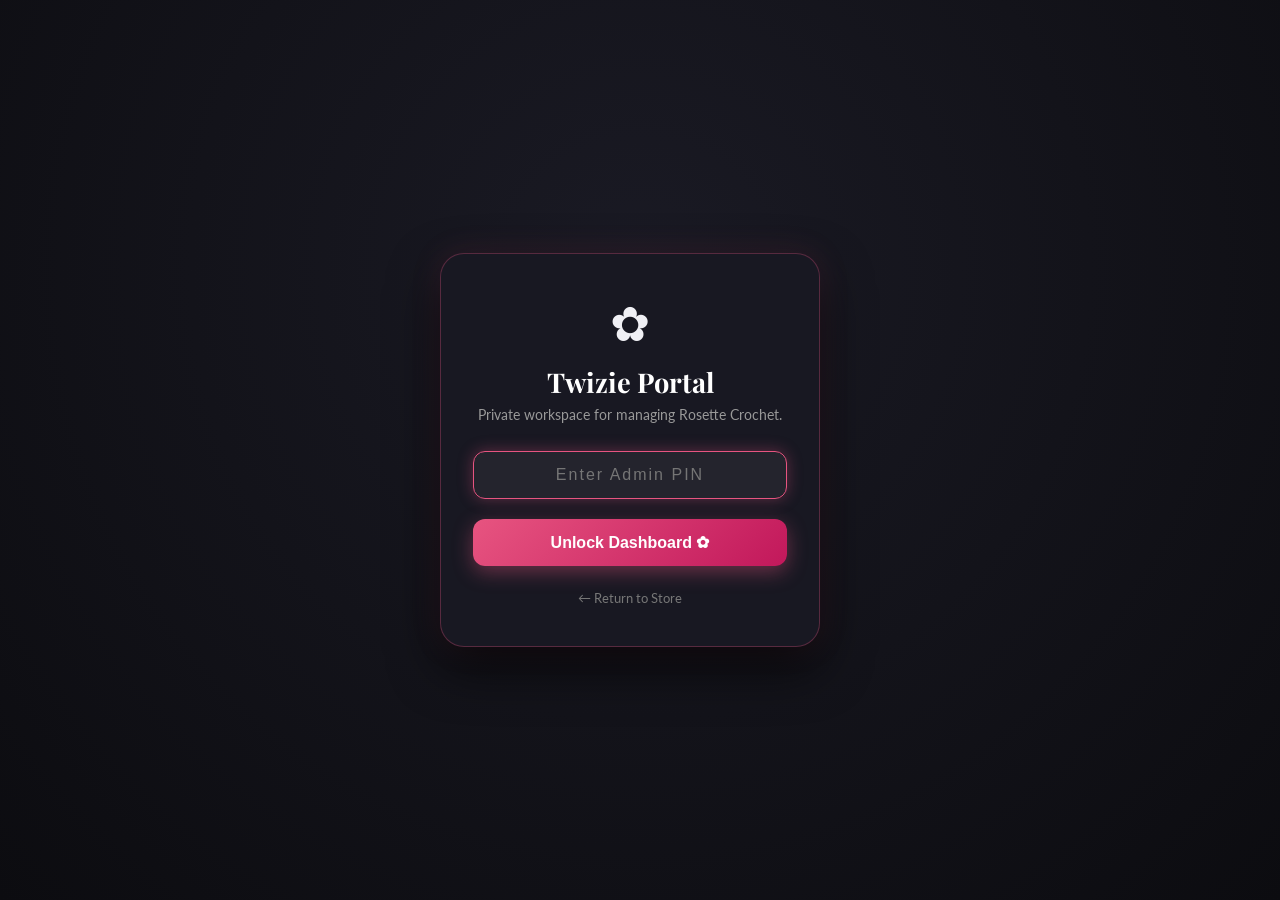
<file: login.html>
<!DOCTYPE html>
<html lang="en">
<head>
  <meta charset="UTF-8" />
  <meta name="viewport" content="width=device-width, initial-scale=1.0" />
  <title>Creator Login | Rosette Crochet</title>
  <meta name="robots" content="noindex, nofollow" />
  <link rel="icon" type="image/svg+xml" href="images/icon.svg" />
  
  <link href="https://fonts.googleapis.com/css2?family=Playfair+Display:wght@600;700&family=Lato:wght@400;600;700&display=swap" rel="stylesheet" />
  <link rel="stylesheet" href="css/admin.css" />
  <style>
    body {
      background: radial-gradient(circle at 50% 30%, #1a1a24 0%, #0c0c10 100%);
      display: flex;
      align-items: center;
      justify-content: center;
      min-height: 100vh;
      padding: 20px;
    }
    .login-container {
      width: 100%;
      max-width: 400px;
    }
    .login-card {
      background: #181822;
      border: 1px solid rgba(231, 84, 128, 0.3);
      border-radius: 24px;
      padding: 40px 32px;
      text-align: center;
      box-shadow: 0 20px 50px rgba(0, 0, 0, 0.7), 0 0 30px rgba(231, 84, 128, 0.15);
    }
    .brand-rose {
      font-size: 3rem;
      display: inline-block;
      margin-bottom: 12px;
      animation: pulse 2s infinite ease-in-out;
    }
    @keyframes pulse {
      0%, 100% { transform: scale(1); }
      50% { transform: scale(1.08); }
    }
    .login-card h1 {
      font-family: 'Playfair Display', Georgia, serif;
      font-size: 1.7rem;
      color: #fff;
      margin-bottom: 6px;
    }
    .login-card p {
      font-size: 0.88rem;
      color: #999;
      margin-bottom: 28px;
    }
    .input-wrap {
      position: relative;
      margin-bottom: 20px;
    }
    .input-wrap input {
      width: 100%;
      padding: 14px 16px;
      background: rgba(255, 255, 255, 0.05);
      border: 1px solid rgba(255, 255, 255, 0.12);
      border-radius: 12px;
      color: #fff;
      font-size: 1rem;
      outline: none;
      text-align: center;
      letter-spacing: 2px;
      transition: all 0.3s ease;
    }
    .input-wrap input:focus {
      border-color: #e75480;
      box-shadow: 0 0 15px rgba(231, 84, 128, 0.35);
    }
    .login-submit-btn {
      width: 100%;
      padding: 14px;
      background: linear-gradient(135deg, #e75480, #c2185b);
      color: #fff;
      border: none;
      border-radius: 12px;
      font-size: 1rem;
      font-weight: 700;
      cursor: pointer;
      box-shadow: 0 6px 20px rgba(231, 84, 128, 0.4);
      transition: all 0.3s ease;
    }
    .login-submit-btn:hover {
      transform: translateY(-2px);
      box-shadow: 0 8px 25px rgba(231, 84, 128, 0.6);
    }
    .error-msg {
      color: #ef4444;
      font-size: 0.85rem;
      margin-top: 14px;
      display: none;
    }
    .back-store {
      margin-top: 24px;
      display: inline-block;
      color: #777;
      text-decoration: none;
      font-size: 0.82rem;
      transition: color 0.2s ease;
    }
    .back-store:hover {
      color: #e75480;
    }
  </style>
</head>
<body>

  <div class="login-container">
    <div class="login-card">
      <div class="brand-rose">✿</div>
      <h1>Twizie Portal</h1>
      <p>Private workspace for managing Rosette Crochet.</p>

      <form id="creator-login-form">
        <div class="input-wrap">
          <input type="password" id="creator-pin" placeholder="Enter Admin PIN" required autofocus autocomplete="current-password" />
        </div>
        <button type="submit" class="login-submit-btn">Unlock Dashboard ✿</button>
        <div class="error-msg" id="creator-error">Incorrect PIN. Please try again.</div>
      </form>

      <a href="index.html" class="back-store">← Return to Store</a>
    </div>
  </div>

  <script>
    const MASTER_PIN = 'twizie2026';
    const form = document.getElementById('creator-login-form');
    const pinInput = document.getElementById('creator-pin');
    const errorMsg = document.getElementById('creator-error');

    // If already logged in, redirect directly to admin.html
    if (sessionStorage.getItem('twizie_admin_auth') === 'true') {
      window.location.href = 'admin.html';
    }

    form.addEventListener('submit', (e) => {
      e.preventDefault();
      const entered = pinInput.value.trim();
      if (entered === MASTER_PIN || entered === 'twizie' || entered === 'peace') {
        sessionStorage.setItem('twizie_admin_auth', 'true');
        window.location.href = 'admin.html';
      } else {
        errorMsg.style.display = 'block';
        pinInput.value = '';
        pinInput.focus();
      }
    });
  </script>
</body>
</html>
</file>
<file: css/admin.css>
/* ========================================================
   TWIZIE | ROSETTE CROCHET — ADMIN PORTAL STYLES
   ======================================================== */

:root {
  --admin-bg: #0f0f12;
  --admin-card: #18181f;
  --admin-card-hover: #22222b;
  --admin-border: rgba(231, 84, 128, 0.2);
  --admin-pink: #e75480;
  --admin-pink-dark: #c2185b;
  --admin-pink-light: #fce4ec;
  --admin-gold: #e8c4b8;
  --admin-text: #f0f0f5;
  --admin-muted: #8e8e9e;
  --admin-success: #10b981;
  --admin-danger: #ef4444;
  --admin-warning: #f59e0b;
  --font-main: 'Lato', sans-serif;
  --font-head: 'Playfair Display', Georgia, serif;
}

* {
  box-sizing: border-box;
  margin: 0;
  padding: 0;
}

body {
  background-color: var(--admin-bg);
  color: var(--admin-text);
  font-family: var(--font-main);
  min-height: 100vh;
  display: flex;
  flex-direction: column;
}

/* --- LOGIN MODAL / SCREEN --- */
.admin-login-screen {
  position: fixed;
  inset: 0;
  background: rgba(10, 10, 14, 0.95);
  backdrop-filter: blur(20px);
  -webkit-backdrop-filter: blur(20px);
  display: flex;
  align-items: center;
  justify-content: center;
  z-index: 10000;
  padding: 20px;
}

.login-card {
  background: var(--admin-card);
  border: 1px solid var(--admin-border);
  border-radius: 20px;
  padding: 36px 28px;
  width: 100%;
  max-width: 380px;
  text-align: center;
  box-shadow: 0 16px 40px rgba(0, 0, 0, 0.6), 0 0 24px rgba(231, 84, 128, 0.15);
}

.login-icon {
  font-size: 2.8rem;
  margin-bottom: 12px;
  display: inline-block;
}

.login-card h2 {
  font-family: var(--font-head);
  font-size: 1.6rem;
  color: #fff;
  margin-bottom: 6px;
}

.login-card p {
  font-size: 0.88rem;
  color: var(--admin-muted);
  margin-bottom: 24px;
}

.login-form input {
  width: 100%;
  padding: 14px 16px;
  background: rgba(255, 255, 255, 0.05);
  border: 1px solid rgba(255, 255, 255, 0.12);
  border-radius: 12px;
  color: #fff;
  font-size: 1rem;
  margin-bottom: 16px;
  outline: none;
  transition: all 0.3s ease;
  text-align: center;
  letter-spacing: 2px;
}

.login-form input:focus {
  border-color: var(--admin-pink);
  box-shadow: 0 0 12px rgba(231, 84, 128, 0.3);
}

.login-btn {
  width: 100%;
  padding: 14px;
  background: linear-gradient(135deg, var(--admin-pink), var(--admin-pink-dark));
  color: #fff;
  border: none;
  border-radius: 12px;
  font-size: 1rem;
  font-weight: 700;
  cursor: pointer;
  box-shadow: 0 6px 18px rgba(231, 84, 128, 0.4);
  transition: all 0.3s ease;
}

.login-btn:hover {
  transform: translateY(-2px);
  box-shadow: 0 8px 24px rgba(231, 84, 128, 0.6);
}

.login-error {
  color: var(--admin-danger);
  font-size: 0.85rem;
  margin-top: 12px;
  display: none;
}

/* --- HEADER --- */
.admin-header {
  background: var(--admin-card);
  border-bottom: 1px solid var(--admin-border);
  padding: 16px 24px;
  position: sticky;
  top: 0;
  z-index: 100;
}

.header-container {
  max-width: 1200px;
  margin: 0 auto;
  display: flex;
  align-items: center;
  justify-content: space-between;
  flex-wrap: wrap;
  gap: 12px;
}

.admin-logo {
  display: flex;
  align-items: center;
  gap: 10px;
  font-family: var(--font-head);
  font-size: 1.25rem;
  color: #fff;
  text-decoration: none;
}

.admin-logo .badge {
  background: rgba(231, 84, 128, 0.2);
  color: var(--admin-pink);
  border: 1px solid var(--admin-pink);
  padding: 2px 8px;
  border-radius: 10px;
  font-size: 0.72rem;
  font-family: var(--font-main);
  text-transform: uppercase;
  font-weight: 700;
}

.header-actions {
  display: flex;
  align-items: center;
  gap: 10px;
}

.btn-sm {
  padding: 8px 14px;
  border-radius: 8px;
  font-size: 0.85rem;
  font-weight: 600;
  text-decoration: none;
  cursor: pointer;
  transition: all 0.2s ease;
  border: 1px solid transparent;
  display: inline-flex;
  align-items: center;
  gap: 6px;
}

.btn-outline {
  background: transparent;
  color: var(--admin-text);
  border-color: rgba(255, 255, 255, 0.15);
}

.btn-outline:hover {
  background: rgba(255, 255, 255, 0.05);
  border-color: #fff;
}

.btn-primary {
  background: linear-gradient(135deg, var(--admin-pink), var(--admin-pink-dark));
  color: #fff;
  border: none;
  box-shadow: 0 4px 12px rgba(231, 84, 128, 0.35);
}

.btn-primary:hover {
  transform: translateY(-1px);
  box-shadow: 0 6px 16px rgba(231, 84, 128, 0.5);
}

/* --- MAIN CONTAINER --- */
.admin-main {
  max-width: 1200px;
  margin: 0 auto;
  padding: 24px 16px 80px;
  width: 100%;
  flex: 1;
}

/* --- STATS GRID --- */
.stats-grid {
  display: grid;
  grid-template-columns: repeat(auto-fit, minmax(200px, 1fr));
  gap: 16px;
  margin-bottom: 28px;
}

.stat-card {
  background: var(--admin-card);
  border: 1px solid var(--admin-border);
  border-radius: 14px;
  padding: 18px 20px;
  display: flex;
  align-items: center;
  gap: 14px;
}

.stat-icon {
  font-size: 1.8rem;
  width: 46px;
  height: 46px;
  background: rgba(231, 84, 128, 0.12);
  border-radius: 12px;
  display: flex;
  align-items: center;
  justify-content: center;
}

.stat-info h4 {
  font-size: 0.8rem;
  color: var(--admin-muted);
  text-transform: uppercase;
  letter-spacing: 0.5px;
  margin-bottom: 4px;
}

.stat-info .stat-number {
  font-size: 1.5rem;
  font-weight: 700;
  color: #fff;
}

/* --- CONTROLS & FILTER BAR --- */
.controls-bar {
  background: var(--admin-card);
  border: 1px solid rgba(255, 255, 255, 0.08);
  border-radius: 14px;
  padding: 16px;
  margin-bottom: 24px;
  display: flex;
  align-items: center;
  justify-content: space-between;
  flex-wrap: wrap;
  gap: 14px;
}

.search-box {
  flex: 1;
  min-width: 220px;
  position: relative;
}

.search-box input {
  width: 100%;
  padding: 10px 14px 10px 36px;
  background: rgba(255, 255, 255, 0.04);
  border: 1px solid rgba(255, 255, 255, 0.1);
  border-radius: 10px;
  color: #fff;
  font-size: 0.9rem;
  outline: none;
}

.search-box input:focus {
  border-color: var(--admin-pink);
}

.search-box .search-icon {
  position: absolute;
  left: 12px;
  top: 50%;
  transform: translateY(-50%);
  color: var(--admin-muted);
  pointer-events: none;
}

.filter-tags {
  display: flex;
  gap: 8px;
  flex-wrap: wrap;
}

.filter-chip {
  background: rgba(255, 255, 255, 0.04);
  color: var(--admin-muted);
  border: 1px solid rgba(255, 255, 255, 0.08);
  padding: 6px 12px;
  border-radius: 20px;
  font-size: 0.82rem;
  cursor: pointer;
  transition: all 0.2s ease;
}

.filter-chip:hover, .filter-chip.active {
  background: rgba(231, 84, 128, 0.2);
  color: #fff;
  border-color: var(--admin-pink);
}

/* --- PRODUCT CARDS GRID --- */
.product-admin-grid {
  display: grid;
  grid-template-columns: repeat(auto-fill, minmax(280px, 1fr));
  gap: 18px;
}

.admin-prod-card {
  background: var(--admin-card);
  border: 1px solid rgba(255, 255, 255, 0.08);
  border-radius: 14px;
  overflow: hidden;
  display: flex;
  flex-direction: column;
  transition: all 0.2s ease;
}

.admin-prod-card:hover {
  border-color: var(--admin-border);
  transform: translateY(-2px);
  box-shadow: 0 8px 20px rgba(0, 0, 0, 0.4);
}

.card-img-wrap {
  position: relative;
  height: 190px;
  background: #111;
  overflow: hidden;
}

.card-img-wrap img {
  width: 100%;
  height: 100%;
  object-fit: cover;
}

.card-type-badge {
  position: absolute;
  top: 10px;
  left: 10px;
  background: rgba(15, 15, 18, 0.85);
  backdrop-filter: blur(8px);
  color: var(--admin-gold);
  border: 1px solid rgba(231, 84, 128, 0.3);
  padding: 4px 10px;
  border-radius: 8px;
  font-size: 0.72rem;
  font-weight: 700;
  text-transform: uppercase;
}

.card-status-badge {
  position: absolute;
  top: 10px;
  right: 10px;
  padding: 4px 10px;
  border-radius: 8px;
  font-size: 0.72rem;
  font-weight: 700;
  text-transform: uppercase;
}

.card-status-badge.available {
  background: rgba(16, 185, 129, 0.9);
  color: #fff;
}

.card-status-badge.sold-out {
  background: rgba(239, 68, 68, 0.9);
  color: #fff;
}

.card-status-badge.custom {
  background: rgba(245, 158, 11, 0.9);
  color: #fff;
}

.card-body {
  padding: 16px;
  flex: 1;
  display: flex;
  flex-direction: column;
}

.card-title {
  font-family: var(--font-head);
  font-size: 1.05rem;
  color: #fff;
  margin-bottom: 6px;
}

.card-desc {
  font-size: 0.82rem;
  color: var(--admin-muted);
  line-height: 1.4;
  margin-bottom: 14px;
  flex: 1;
  display: -webkit-box;
  -webkit-line-clamp: 2;
  -webkit-box-orient: vertical;
  overflow: hidden;
}

.card-edit-row {
  display: flex;
  align-items: center;
  justify-content: space-between;
  padding-top: 10px;
  border-top: 1px solid rgba(255, 255, 255, 0.06);
  margin-bottom: 12px;
}

.quick-price-box, .quick-stock-box {
  display: flex;
  align-items: center;
  gap: 6px;
}

.quick-price-box label, .quick-stock-box label {
  font-size: 0.75rem;
  color: var(--admin-muted);
  text-transform: uppercase;
}

.quick-price-input {
  width: 90px;
  padding: 6px 8px;
  background: rgba(255, 255, 255, 0.05);
  border: 1px solid rgba(231, 84, 128, 0.4);
  border-radius: 8px;
  color: var(--admin-pink);
  font-weight: 700;
  font-size: 0.95rem;
  text-align: right;
}

.quick-stock-input {
  width: 54px;
  padding: 6px 8px;
  background: rgba(255, 255, 255, 0.05);
  border: 1px solid rgba(255, 255, 255, 0.15);
  border-radius: 8px;
  color: #fff;
  font-size: 0.88rem;
  text-align: center;
}

.card-actions {
  display: flex;
  gap: 8px;
}

.card-actions button {
  flex: 1;
  padding: 7px;
  border-radius: 8px;
  font-size: 0.8rem;
  font-weight: 600;
  cursor: pointer;
  border: 1px solid transparent;
  transition: all 0.2s ease;
}

.btn-save-row {
  background: rgba(231, 84, 128, 0.15);
  color: var(--admin-pink);
  border-color: rgba(231, 84, 128, 0.3);
}

.btn-save-row:hover {
  background: var(--admin-pink);
  color: #fff;
}

.btn-del-row {
  background: rgba(239, 68, 68, 0.1);
  color: var(--admin-danger);
  border-color: rgba(239, 68, 68, 0.25);
  max-width: 44px;
}

.btn-del-row:hover {
  background: var(--admin-danger);
  color: #fff;
}

/* --- ADD / EDIT PRODUCT MODAL --- */
.admin-modal {
  position: fixed;
  inset: 0;
  background: rgba(0, 0, 0, 0.8);
  backdrop-filter: blur(10px);
  -webkit-backdrop-filter: blur(10px);
  display: none;
  align-items: center;
  justify-content: center;
  z-index: 1000;
  padding: 16px;
}

.modal-content {
  background: var(--admin-card);
  border: 1px solid var(--admin-border);
  border-radius: 18px;
  width: 100%;
  max-width: 520px;
  max-height: 90vh;
  overflow-y: auto;
  box-shadow: 0 16px 40px rgba(0, 0, 0, 0.6);
  padding: 24px;
}

.modal-header {
  display: flex;
  align-items: center;
  justify-content: space-between;
  margin-bottom: 20px;
}

.modal-header h3 {
  font-family: var(--font-head);
  font-size: 1.3rem;
  color: #fff;
}

.modal-close {
  background: transparent;
  border: none;
  color: var(--admin-muted);
  font-size: 1.5rem;
  cursor: pointer;
  line-height: 1;
}

.modal-close:hover {
  color: #fff;
}

.form-group {
  margin-bottom: 16px;
}

.form-group label {
  display: block;
  font-size: 0.82rem;
  font-weight: 600;
  color: var(--admin-muted);
  text-transform: uppercase;
  letter-spacing: 0.5px;
  margin-bottom: 6px;
}

.form-group input,
.form-group select,
.form-group textarea {
  width: 100%;
  padding: 10px 14px;
  background: rgba(255, 255, 255, 0.04);
  border: 1px solid rgba(255, 255, 255, 0.12);
  border-radius: 10px;
  color: #fff;
  font-size: 0.92rem;
  font-family: var(--font-main);
  outline: none;
}

.form-group input:focus,
.form-group select:focus,
.form-group textarea:focus {
  border-color: var(--admin-pink);
  box-shadow: 0 0 10px rgba(231, 84, 128, 0.25);
}

.form-row {
  display: grid;
  grid-template-columns: 1fr 1fr;
  gap: 12px;
}

.file-upload-box {
  border: 2px dashed rgba(231, 84, 128, 0.4);
  border-radius: 12px;
  padding: 16px;
  text-align: center;
  background: rgba(231, 84, 128, 0.03);
  cursor: pointer;
  transition: all 0.2s ease;
}

.file-upload-box:hover {
  background: rgba(231, 84, 128, 0.08);
  border-color: var(--admin-pink);
}

.img-preview-thumb {
  width: 100%;
  max-height: 160px;
  object-fit: contain;
  border-radius: 8px;
  margin-top: 10px;
  display: none;
}

.toast {
  position: fixed;
  bottom: 24px;
  right: 24px;
  background: #18181f;
  border: 1px solid var(--admin-pink);
  color: #fff;
  padding: 12px 20px;
  border-radius: 10px;
  box-shadow: 0 8px 24px rgba(0, 0, 0, 0.6);
  z-index: 10000;
  display: none;
  font-size: 0.9rem;
}

/* ========================================
   FULLSCREEN IMAGE LIGHTBOX VIEWER
   ======================================== */
.lightbox-modal {
  position: fixed;
  inset: 0;
  z-index: 100000;
  display: none;
  align-items: center;
  justify-content: center;
  padding: 16px;
  animation: fadeInModal 0.25s ease forwards;
}

@keyframes fadeInModal {
  from { opacity: 0; }
  to { opacity: 1; }
}

.lightbox-overlay {
  position: absolute;
  inset: 0;
  background: rgba(10, 10, 15, 0.94);
  backdrop-filter: blur(20px);
  -webkit-backdrop-filter: blur(20px);
  cursor: zoom-out;
}

.lightbox-content {
  position: relative;
  z-index: 2;
  width: 100%;
  max-width: 680px;
  max-height: 94vh;
  background: #181822;
  border: 1px solid rgba(231, 84, 128, 0.4);
  border-radius: 20px;
  overflow: hidden;
  box-shadow: 0 24px 60px rgba(0, 0, 0, 0.8), 0 0 30px rgba(231, 84, 128, 0.2);
  display: flex;
  flex-direction: column;
  animation: scaleUpModal 0.3s cubic-bezier(0.175, 0.885, 0.32, 1.275) forwards;
}

@keyframes scaleUpModal {
  from { transform: scale(0.92); opacity: 0; }
  to { transform: scale(1); opacity: 1; }
}

.lightbox-close {
  position: absolute;
  top: 14px;
  right: 14px;
  width: 42px;
  height: 42px;
  background: rgba(0, 0, 0, 0.65);
  border: 1px solid rgba(255, 255, 255, 0.25);
  border-radius: 50%;
  color: #fff;
  font-size: 1.6rem;
  line-height: 1;
  cursor: pointer;
  z-index: 10;
  display: flex;
  align-items: center;
  justify-content: center;
  transition: all 0.2s ease;
  backdrop-filter: blur(8px);
}

.lightbox-close:hover {
  background: var(--admin-pink);
  border-color: var(--admin-pink);
  transform: scale(1.1);
}

.lightbox-image-container {
  background: #0d0d12;
  display: flex;
  align-items: center;
  justify-content: center;
  overflow: hidden;
  max-height: 65vh;
  min-height: 280px;
  position: relative;
  cursor: zoom-in;
}

.lightbox-image-container img {
  max-width: 100%;
  max-height: 65vh;
  object-fit: contain;
  display: block;
  transition: transform 0.35s ease;
  user-select: none;
}

.lightbox-image-container.zoomed img {
  transform: scale(1.6);
  cursor: zoom-out;
}

.lightbox-info {
  padding: 18px 24px;
  background: #181822;
  border-top: 1px solid rgba(255, 255, 255, 0.08);
}

.lightbox-info-text {
  flex: 1;
}

.lightbox-info h3 {
  font-family: var(--font-head);
  font-size: 1.25rem;
  color: #fff;
  margin-bottom: 4px;
}

.lightbox-price {
  font-size: 1.25rem;
  font-weight: 700;
  color: var(--admin-pink);
  margin-bottom: 4px;
}

.lightbox-desc {
  font-size: 0.88rem;
  color: #bbb;
  line-height: 1.4;
  margin: 0;
}

.admin-zoom-badge {
  position: absolute;
  bottom: 10px;
  right: 10px;
  background: rgba(15, 15, 18, 0.8);
  backdrop-filter: blur(8px);
  border: 1px solid rgba(255, 255, 255, 0.2);
  color: #fff;
  padding: 3px 8px;
  border-radius: 10px;
  font-size: 0.72rem;
  font-weight: 600;
  display: flex;
  align-items: center;
  gap: 4px;
  transition: all 0.2s ease;
  pointer-events: none;
}

.card-img-wrap:hover .admin-zoom-badge {
  background: var(--admin-pink);
  border-color: var(--admin-pink);
}

.card-img-wrap {
  cursor: pointer;
  position: relative;
  overflow: hidden;
}

.card-img-wrap img {
  transition: transform 0.4s ease;
}

.card-img-wrap:hover img {
  transform: scale(1.05);
}
</file>
